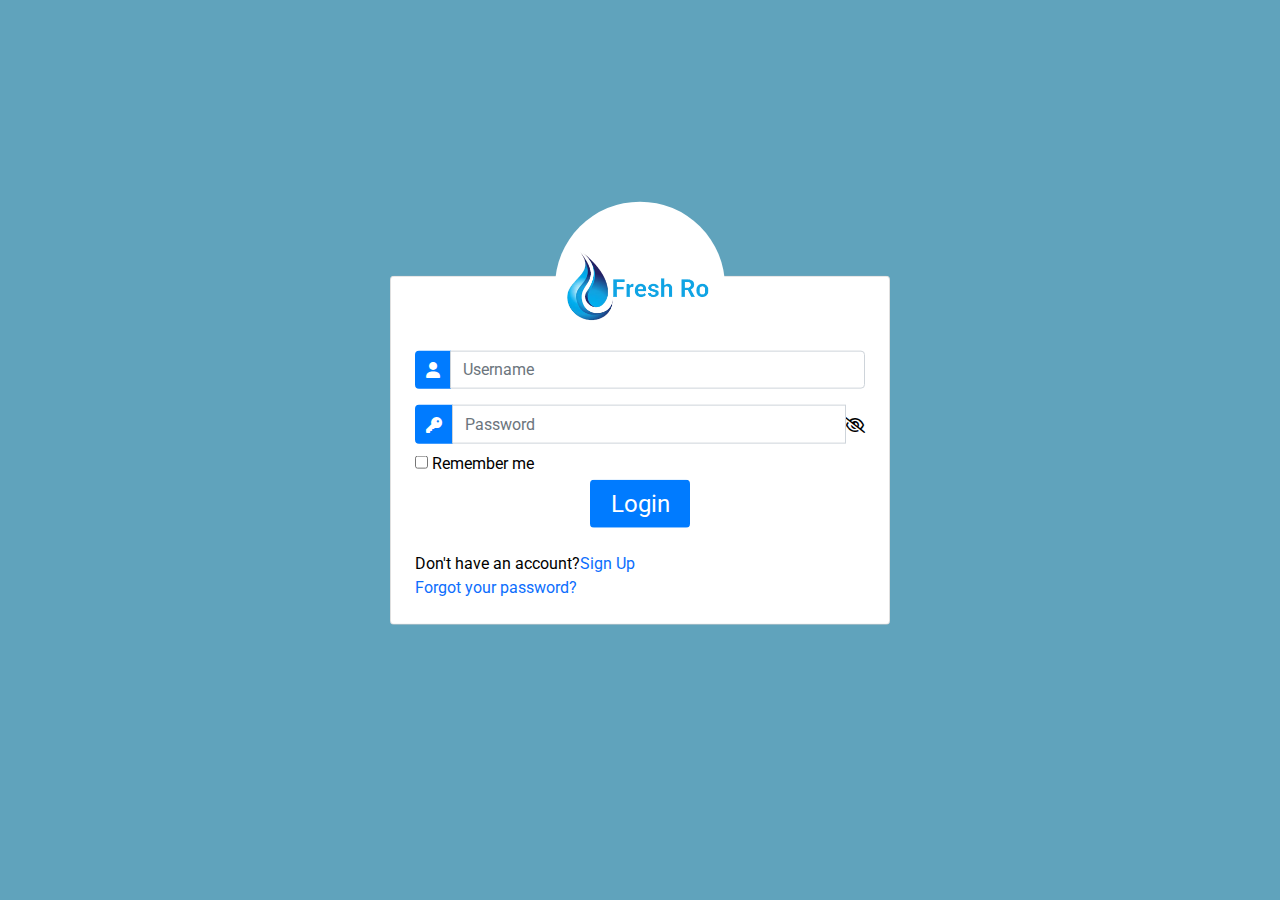
<file: login-page.html>
<!DOCTYPE html>
<html lang="en">

<head>
    <meta charset="UTF-8">
    <meta http-equiv="X-UA-Compatible" content="IE=edge">
    <meta name="viewport" content="width=device-width, initial-scale=1.0">
    <title>Fresh-Ro-Login-Here</title>
    <!-- title icon -->
    <link rel="icon" href="assets/images/tab_icon.png">
    <!-- bootstrap css -->
    <link rel="stylesheet" href="assets/css/bootstrap.min.css">
    <!-- fontawesome icon -->
    <link rel="stylesheet" href="assets/css/all.min.css">
    <!-- costume css -->
    <link rel="stylesheet" href="assets/css/main.css">
    <link rel="stylesheet" href="assets/css/login.css">
    <!-- normalize css -->
    <link rel="stylesheet" href="assets/css/normal.css">
    <!-- responsive -->
    <link rel="stylesheet" href="assets/css/resposive.css">
    <!-- google fonts -->
    <link
        href="https://fonts.googleapis.com/css2?family=Roboto:ital,wght@0,100;0,300;0,400;0,500;0,700;0,900;1,100;1,300;1,400;1,500;1,700;1,900&display=swap"
        rel="stylesheet">
</head>

<body>
    <div class="container">
        <div class="row">
            <div class="card p-4">
                <div class="d-flex justify-content-center h-100">
                    <div class="w-100">
                        <div class="d-flex justify-content-center">
                            <div class="brand_logo_container d-flex align-items-center justify-content-center">
                                <a href="index.html">
                                    <img src="assets/images/logo.png" width="100%" alt="logo">
                                </a>
                            </div>
                        </div>
                        <div class="d-flex justify-content-center form_container">
                            <form class="w-100">
                                <div class="input-group mb-3">
                                    <div class="input-group-append">
                                        <span class="input-group-text"><i class="fas fa-user"></i></span>
                                    </div>
                                    <input type="text" name="" class="form-control input_user" value=""
                                        placeholder="Username">
                                </div>
                                <div class="input-group mb-2 d-flex w-100">
                                    <div class="input-group-append">
                                        <span class="input-group-text"><i class="fas fa-key"></i></span>
                                    </div>
                                    <input class="form-control" id="password" name="password" placeholder="Password"
                                        value="" type="password">
                                        <span class="d-flex justify-content-center" onclick="showPassword()">
                                            <i style="cursor: pointer;" class="far fa-eye-slash d-flex align-items-center"
                                                id="togglePassword"></i>
                                        </span>
                                </div>
                                <div class="form-group">
                                    <div class="custom-control custom-checkbox">
                                        <input type="checkbox" class="custom-control-input" id="customControlInline">
                                        <label class="custom-control-label" for="customControlInline">Remember
                                            me</label>
                                    </div>
                                </div>
                                <div class="d-flex justify-content-center mt-1 login_container">
                                    <button type="button" name="button" class="btn login_btn">Login</button>
                                </div>
                            </form>
                        </div>

                        <div class="mt-4">
                            <div class="row">
                                <div class="col-12">
                                    <div class="sign d-flex links">
                                        Don't have an account? <a href="#" class="ml-2">Sign Up</a>
                                    </div>
                                </div>
                                <div class="sign col-12">
                                    <div class="d-flex links">
                                        <a href="#">Forgot your password?</a>
                                    </div>
                                </div>
                            </div>
                        </div>
                    </div>
                </div>
            </div>
        </div>
    </div>
    <script src="assets/js/main.js"></script>
</body>

</html>
</file>
<file: assets/css/login.css>
.card{
    max-width: 500px;
    margin: 0 auto;
    position: absolute;
    top: 50%;
    left: 50%;
    transform: translate(-50%, -50%);
}
	/* Coded with love by Mutiullah Samim */
    body,
    html {
        margin: 0;
        padding: 0;
        height: 100%;
        background: #60a3bc !important;
    }
    .user_card {
        height: 400px;
        width: 350px;
        margin-top: auto;
        margin-bottom: auto;
        position: relative;
        display: flex;
        justify-content: center;
        flex-direction: column;
        padding: 10px;
        box-shadow: 0 4px 8px 0 rgba(0, 0, 0, 0.2), 0 6px 20px 0 rgba(0, 0, 0, 0.19);
        -webkit-box-shadow: 0 4px 8px 0 rgba(0, 0, 0, 0.2), 0 6px 20px 0 rgba(0, 0, 0, 0.19);
        -moz-box-shadow: 0 4px 8px 0 rgba(0, 0, 0, 0.2), 0 6px 20px 0 rgba(0, 0, 0, 0.19);
        border-radius: 5px;

    }
    .brand_logo_container {
        position: absolute;
        height: 170px;
        width: 170px;
        top: -75px;
        border-radius: 50%;
        background: #fff;
        padding: 10px;
        text-align: center;
    }
    
    .brand_logo {
        height: 150px;
        width: 150px;
        border-radius: 50%;
        border: 2px solid white;
    }
    .form_container {
        margin-top: 50px;
    }
    .login_btn {
        width: 100px;
        padding: 5px;
        background: #007bff !important;
        color: white !important;
    }
    .login_btn:focus {
        box-shadow: none !important;
        outline: 0px !important;
    }
    .login_container {
        padding: 0 2rem;
    }
    .input-group-text {
        background: #007bff !important;
        color: white !important;
        border: 0 !important;
        padding: 0.7rem;
        border-radius: 0.25rem 0 0 0.25rem !important;
    }
    .input_user,
    .input_pass:focus {
        box-shadow: none !important;
        outline: 0px !important;
    }
    .custom-checkbox .custom-control-input:checked~.custom-control-label::before {
        background-color: #c0392b !important;
    }
    .sign a:hover{
        color: #60a3bc;
        text-decoration: underline;
    }
</file>
<file: assets/css/resposive.css>
@media (max-width: 576px) {
    .logo-1 a img {
        width: 90px;
        height: 35px;
    }

    .social_icon ul li a {
        padding: 5px;
    }

    .freshro {
        margin-left: 5px;
    }

    .topbtn {
        background-color: transparent;
        border: 1px solid #000;
    }

    .carousel-item img {
        height: 100%;
    }

    span.psw {
        display: block;
        float: none;
    }

    .cancelbtn {
        width: 100%;
    }

    .imgcontainer img {
        width: 100%;
        height: auto;
    }
}

/* Small devices (landscape phones, 576px and up) */
@media (min-width: 576px) {
    .searcro:focus.form-control {
        display: flex;
    }

    .carousel-item img {
        height: auto;
    }
}

/*  Medium devices (tablets, 768px and up) */
@media (min-width: 768px) {}

/*  Large devices (desktops, 992px and up) */
@media (min-width: 992px) {}

/* Extra large devices (large desktops, 1200px and up) */
@media (min-width: 1200px) {}
</file>
<file: assets/css/main.css>
/*  bootstrap css */
@import url("bootstrap.min.css");
/* fontawesome icon */
@import url("all.min.css");
/* normalize css */


body {
    font-family: 'Roboto', sans-serif;
    color: #000;
}

#loding {
    width: 100%;
    height: 100vh;
    background-color: #fff;
    position: fixed;
    display: flex;
    align-items: center;
    justify-content: center;
    z-index: 99999;
}

.show {
    opacity: 1;
}

#maincontent {
    opacity: 0;
    transition: all 0.25s ease-in;
    overflow: hidden;
    position: relative;
}

a {
    text-decoration: none;
}

a:hover {
    color: #007bff;
}


/* header */
.display {
    display: none !important;
}

.displayshow {
    display: show !important;
}

.costumer a {
    color: #fff;
    text-transform: uppercase;
}

.costumer a:hover {
    color: #007bff;
}

.offer {
    color: #fff;
}

.offer a {
    color: #fff;
    text-decoration: underline;
}

.offer a:hover {
    color: #007bff;
}

.btn:hover {
    color: #007bff;
}

.btn:focus {
    box-shadow: none;
}

.btn {
    font-size: 24px;
    padding: 0 10px 0 10px;
    outline: none;
}

.btn-close:focus {
    box-shadow: none;
}

input:focus-visible {
    outline-color: #007bff;
}

.counts {
    position: absolute;
    background: #000;
    color: #fff;
    min-width: 20px;
    line-height: 22px;
    height: 20px;
    top: -10px;
    right: -2px;
    border-radius: 50%;
    text-align: center;
    padding: 0 3px;
    font-size: 12px;
}

.Fresh-menu ul {
    list-style: none;
    padding: 0;
    margin: 0;
    display: flex;
}

.Fresh-menu ul li a {
    padding: 10px 15px;
    display: block;
    color: #000;
    text-transform: uppercase;
}

.Fresh-menu ul li a span {
    margin-left: 5px;
}

.Fresh-menu ul li a:hover {
    color: #007bff;
}

.search input {
    border-radius: 5px 0px 0px 5px;
}

.form-control:focus {
    box-shadow: none;
}

.search button {
    border-radius: 0px 5px 5px 0px;
    border-color: #ced4da;
    color: #000;
}

.search button:hover {
    background-color: #007bff;
    color: #fff;
}

.borderbtn {
    box-shadow: 1px 1px #ced4da;
}

.sub-menu {
    position: absolute;
    left: 0;
    z-index: 10;
    min-width: 225px;
    background-color: #fff;
    display: none;
    border-radius: 5px 5px;
}

.submenu {
    background-color: #fff;
    position: absolute;
    top: 0px;
    left: 224px;
    display: none;
    z-index: 10;
    min-width: 225px;
    border-radius: 5px 5px;
}

.sub-menu ul {
    display: block;
}

.sub-menu ul li {
    border-bottom: 1px solid #ced4da;
}

.sub-menu ul li:last-child {
    border-bottom: none;
}

.sub-menu ul li a:hover {
    background-color: #eeeaea;
    color: #000;
}

.sub:hover .sub-menu {
    display: block;
}

.menu-sab:hover .submenu {
    display: block;
}

.mobile-toggle a {
    color: #000;
    font-size: 20px;
}

.mobile-toggle a:hover {
    color: #007bff;
}

.bg-gray {
    background-color: #808888;
}

.homes {
    color: #fff;
    font-size: 16px;
    text-align: start;
}

.homesf:hover {
    background-color: #172337 !important;
}

.mobile_menu li {
    list-style-type: none;
}

.offcanvas-start {
    width: 300px;
}

.searchbtn {
    border: 1px solid #212121;
    background-color: #007bff;
    color: #fff;
    margin-top: 10px;
}

.searchbtn:focus {
    background-color: #a7a7a7;
}

.searchbtn:hover {
    color: #000;
}

.mobile_menu li button {
    color: #fff;
    width: 100%;
    border: 1px solid #fff;
}

.mobile_menu li button:focus {
    background-color: #ced4da;
}

.mobile_menu li button:hover {
    color: #fff;
}

.card-body ul {
    padding: 0;
    margin: 0;
}

.card-body ul li {
    margin-left: 15px;
}

.card-body ul li a {
    color: #fff;
}

.card-body:hover {
    background-color: #172337 !important;
}

.sub_moblie:focus {
    background-color: #172337 !important;
}

.sub_moblie:hover {
    color: #007bff !important;
}

.search {
    background-color: transparent;
    border: none;
    outline: none;
}


/* top btn */

.topbtn {
    z-index: 9999;
    display: none;
    position: fixed;
    bottom: 5%;
    right: 3%;
    border-color: #3ebff4;
    border: none;
    background-color: #007bff;
    padding: 15px;
    font-size: 18px;
    color: #fff;
    border-radius: 50px;
    width: 50px;
    height: 50px;
    justify-content: center;
    align-items: center;
}

.topbtn:hover {
    background-color: #007bff;
    border-color: #007bff;
    color: #fff;
}


/* resposive toggle mobile veiw */

.modal-dialog {
    max-width: 25%;
    margin: 0;
}

.mobile-logo {
    color: #fff;
}


/* login pnel */


/* soical icons */

.social_icon {
    top: 40%;
    left: 0;
    z-index: 9;
}

.social_icon ul {
    padding: 0;
    margin: 0;
    list-style: none;
}

.social_icon ul li a {
    color: #878787;
    font-size: 22px;
    padding: 15px;
    display: block;
}

.social_icon ul li a:hover {
    color: #007bff;
}

.freshro {
    margin-top: 15px;
    writing-mode: tb-rl;
    transform: rotate(-180deg);
    cursor: pointer;
    margin-left: 15px;
    font-size: 12px;
    font-weight: 600;
    letter-spacing: .05em;
    text-transform: uppercase;
    opacity: .7;
}

.freshro a {
    color: #000;
}

.freshro a:hover {
    color: #007bff;
}


/* scroll */

.carousel-control-prev {
    top: 50%;
    left: 5%;
    width: 50px;
    height: 50px;
}

.carousel-control-prev-icon {
    background-image: none;
    background-color: #a7a7a7;
    border-radius: 50px;
    justify-content: center;
    align-items: center;
    display: flex;
}

.carousel-control-prev-icon:hover {
    background-color: #007bff;
    color: #fff;
}

.carousel-control-next {
    top: 50%;
    right: 5%;
    width: 50px;
    height: 50px;
}

.carousel-control-next-icon {
    background-image: none;
    background-color: #a7a7a7;
    border-radius: 50px;
    justify-content: center;
    align-items: center;
    display: flex;
}

.carousel-control-next-icon:hover {
    background-color: #007bff;
    color: #fff;
}

.carousel-control-next,
.carousel-control-prev {
    color: #000 !important;
}


.carousel-item {
    width: 100%;
    height: 500px;
}

.carousel-item img {
    width: 100%;
    height: auto;
}


/* content section */

.products {
    position: relative;
    padding: 10px;
}

.products:hover {
    border: none;
}

.freshproducts {
    margin: 0 auto;
    position: relative;
    width: 200px;
    height: 250px;
}

.freshproducts img {
    position: absolute;
    bottom: 0;
    left: 0;
    right: 0;
    top: 0;
    margin: auto;
    max-width: 100%;
    max-height: 100%;
    transition: 0.8s ease-out;
}

.freshproducts img:hover {
    transform: scale(1.1);
    cursor: zoom-in;
}

.heart {
    position: absolute;
    display: inline-block;
    top: 12px;
    right: 12px;
    cursor: pointer;
}

.heartimg {
    position: relative;
    display: inline-flex;
    color: #007bff;
}

.ratings {
    padding-right: 10px;
    display: inline-block;
}

.sured-prodcuts {
    display: inline-block;
    padding-left: 48px;
}

.total-amounts {
    display: inline-block;
    padding-left: 5px;
    text-decoration: line-through;
}

.ad {
    background-color: #007bff;
    color: #fff;
    width: 35px;
    border-radius: 5px;
    display: flex;
    align-items: center;
    justify-content: center;
}

.rate {
    line-height: normal;
    display: inline-block;
    color: #fff;
    padding: 2px 4px 2px 6px;
    border-radius: 3px;
    font-weight: 500;
    font-size: 12px;
    vertical-align: middle;
    background-color: #007bff;
}

.rate-numbers {
    padding-left: 5px;
    font-weight: 500;
    color: #878787;
}

.amount {
    display: inline-block;
    font-size: 16px;
    font-weight: 500;
    color: #212121;
}

.off {
    display: inline-block;
    color: #007bff;
    font-size: 13px;
    letter-spacing: -.2px;
    padding-left: 15px;
    font-weight: 500;
}

.produt-text a {
    color: #000;
}

.products:hover {
    box-shadow: 0 3px 16px 0 rgb(0 0 0 / 11%);
}

.products:hover .produt-text a {
    color: #007bff;
}


/* footer section */

.fsimg img {
    width: 200px;
    height: 100px;
}

.footer-top {
    padding: 62px 0 45px;
    background-color: #172337;
    color: #fff;
}

.footer-buttom {
    padding: 30px 0 25px;
}

.number {
    margin-left: 10px;
}

.copyright a {
    margin-left: 5px;
}

.copyright a:hover {
    text-decoration: underline;
}

.credit_card ul {
    list-style-type: none;
    padding: 0;
    margin: 0;
    display: flex;
}

.credit_card ul li {
    margin-right: 15px;
    opacity: 0.5;
    cursor: pointer;
}

.credit_card ul li:last-child {
    margin-right: 0;
}

.credit_card ul li:hover {
    opacity: 1;
}

.number a {
    color: #fff;
}

.number a:hover {
    color: #007bff;
}

.addresh p {
    margin-bottom: 5px;
}

.footer_content {
    color: #a7a7a7;
}

.pages-content li {
    list-style-type: none;
    margin-bottom: 10px;
    margin-top: 10px;
}

.pages-content li a {
    color: #fff;
    display: block;
}

.pages-content li a:hover {
    color: #007bff;
    text-decoration: underline;
}

/* Set a style for all buttons */

button {
    background-color: #007bff;
    color: white;
    padding: 14px 20px;
    margin: 8px 0;
    border: none;
    cursor: pointer;
}

button:hover {
    opacity: 0.8;
}


/* Extra styles for the cancel button */

.cancelbtn {
    width: auto;
    padding: 10px 18px;
    background-color: #007bff;
}


/* Center the image and position the close button */

.imgcontainer {
    text-align: center;
    margin: 24px 0 12px 0;
    position: relative;
}

img.avatar {
    width: 40%;
    border-radius: 50%;
}

span.psw {
    float: right;
    padding-top: 16px;
}

.psw:hover {
    text-decoration: underline;
}


/* The Modal (background) */

.modal {
    display: none;
    /* Hidden by default */
    position: fixed;
    /* Stay in place */
    z-index: 99;
    /* Sit on top */
    left: 0;
    top: 0;
    width: 100%;
    /* Full width */
    height: 100%;
    /* Full height */
    overflow: auto;
    /* Enable scroll if needed */
    background-color: rgb(0, 0, 0);
    /* Fallback color */
    background-color: rgba(0, 0, 0, 0.4);
    /* Black w/ opacity */
    padding-top: 60px;
}


/* Modal Content/Box */

.modal-content {
    background-color: #fefefe;
    margin: 5% auto 15% auto;
    /* 5% from the top, 15% from the bottom and centered */
    border: 1px solid #888;
    width: 80%;
    /* Could be more or less, depending on screen size */
}


/* The Close Button (x) */

.close {
    position: absolute;
    right: 25px;
    top: 0;
    color: #000;
    font-size: 35px;
    font-weight: bold;
}

.close:hover,
.close:focus {
    color: #007bff;
    cursor: pointer;
}


/* Add Zoom Animation */

.animate {
    -webkit-animation: animatezoom 0.6s;
    animation: animatezoom 0.6s
}

@-webkit-keyframes animatezoom {
    from {
        -webkit-transform: scale(0)
    }

    to {
        -webkit-transform: scale(1)
    }
}

@keyframes animatezoom {
    from {
        transform: scale(0)
    }

    to {
        transform: scale(1)
    }
}
</file>
<file: assets/css/normal.css>
/*! normalize.css v8.0.1 | MIT License | github.com/necolas/normalize.css */

/* Document
   ========================================================================== */

/**
 * 1. Correct the line height in all browsers.
 * 2. Prevent adjustments of font size after orientation changes in iOS.
 */

 html {
    line-height: 1.15; /* 1 */
    -webkit-text-size-adjust: 100%; /* 2 */
  }
  
  /* Sections
     ========================================================================== */
  
  /**
   * Remove the margin in all browsers.
   */
  
  body {
    margin: 0;
  }
  
  /**
   * Render the `main` element consistently in IE.
   */
  
  main {
    display: block;
  }
  
  /**
   * Correct the font size and margin on `h1` elements within `section` and
   * `article` contexts in Chrome, Firefox, and Safari.
   */
  
  h1 {
    font-size: 2em;
    margin: 0.67em 0;
  }
  
  /* Grouping content
     ========================================================================== */
  
  /**
   * 1. Add the correct box sizing in Firefox.
   * 2. Show the overflow in Edge and IE.
   */
  
  hr {
    box-sizing: content-box; /* 1 */
    height: 0; /* 1 */
    overflow: visible; /* 2 */
  }
  
  /**
   * 1. Correct the inheritance and scaling of font size in all browsers.
   * 2. Correct the odd `em` font sizing in all browsers.
   */
  
  pre {
    font-family: monospace, monospace; /* 1 */
    font-size: 1em; /* 2 */
  }
  
  /* Text-level semantics
     ========================================================================== */
  
  /**
   * Remove the gray background on active links in IE 10.
   */
  
  a {
    background-color: transparent;
  }
  
  /**
   * 1. Remove the bottom border in Chrome 57-
   * 2. Add the correct text decoration in Chrome, Edge, IE, Opera, and Safari.
   */
  
  abbr[title] {
    border-bottom: none; /* 1 */
    text-decoration: underline; /* 2 */
    text-decoration: underline dotted; /* 2 */
  }
  
  /**
   * Add the correct font weight in Chrome, Edge, and Safari.
   */
  
  b,
  strong {
    font-weight: bolder;
  }
  
  /**
   * 1. Correct the inheritance and scaling of font size in all browsers.
   * 2. Correct the odd `em` font sizing in all browsers.
   */
  
  code,
  kbd,
  samp {
    font-family: monospace, monospace; /* 1 */
    font-size: 1em; /* 2 */
  }
  
  /**
   * Add the correct font size in all browsers.
   */
  
  small {
    font-size: 80%;
  }
  
  /**
   * Prevent `sub` and `sup` elements from affecting the line height in
   * all browsers.
   */
  
  sub,
  sup {
    font-size: 75%;
    line-height: 0;
    position: relative;
    vertical-align: baseline;
  }
  
  sub {
    bottom: -0.25em;
  }
  
  sup {
    top: -0.5em;
  }
  
  /* Embedded content
     ========================================================================== */
  
  /**
   * Remove the border on images inside links in IE 10.
   */
  
  img {
    border-style: none;
  }
  
  /* Forms
     ========================================================================== */
  
  /**
   * 1. Change the font styles in all browsers.
   * 2. Remove the margin in Firefox and Safari.
   */
  
  button,
  input,
  optgroup,
  select,
  textarea {
    font-family: inherit; /* 1 */
    font-size: 100%; /* 1 */
    line-height: 1.15; /* 1 */
    margin: 0; /* 2 */
  }
  
  /**
   * Show the overflow in IE.
   * 1. Show the overflow in Edge.
   */
  
  button,
  input { /* 1 */
    overflow: visible;
  }
  
  /**
   * Remove the inheritance of text transform in Edge, Firefox, and IE.
   * 1. Remove the inheritance of text transform in Firefox.
   */
  
  button,
  select { /* 1 */
    text-transform: none;
  }
  
  /**
   * Correct the inability to style clickable types in iOS and Safari.
   */
  
  button,
  [type="button"],
  [type="reset"],
  [type="submit"] {
    -webkit-appearance: button;
  }
  
  /**
   * Remove the inner border and padding in Firefox.
   */
  
  button::-moz-focus-inner,
  [type="button"]::-moz-focus-inner,
  [type="reset"]::-moz-focus-inner,
  [type="submit"]::-moz-focus-inner {
    border-style: none;
    padding: 0;
  }
  
  /**
   * Restore the focus styles unset by the previous rule.
   */
  
  button:-moz-focusring,
  [type="button"]:-moz-focusring,
  [type="reset"]:-moz-focusring,
  [type="submit"]:-moz-focusring {
    outline: 1px dotted ButtonText;
  }
  
  /**
   * Correct the padding in Firefox.
   */
  
  fieldset {
    padding: 0.35em 0.75em 0.625em;
  }
  
  /**
   * 1. Correct the text wrapping in Edge and IE.
   * 2. Correct the color inheritance from `fieldset` elements in IE.
   * 3. Remove the padding so developers are not caught out when they zero out
   *    `fieldset` elements in all browsers.
   */
  
  legend {
    box-sizing: border-box; /* 1 */
    color: inherit; /* 2 */
    display: table; /* 1 */
    max-width: 100%; /* 1 */
    padding: 0; /* 3 */
    white-space: normal; /* 1 */
  }
  
  /**
   * Add the correct vertical alignment in Chrome, Firefox, and Opera.
   */
  
  progress {
    vertical-align: baseline;
  }
  
  /**
   * Remove the default vertical scrollbar in IE 10+.
   */
  
  textarea {
    overflow: auto;
  }
  
  /**
   * 1. Add the correct box sizing in IE 10.
   * 2. Remove the padding in IE 10.
   */
  
  [type="checkbox"],
  [type="radio"] {
    box-sizing: border-box; /* 1 */
    padding: 0; /* 2 */
  }
  
  /**
   * Correct the cursor style of increment and decrement buttons in Chrome.
   */
  
  [type="number"]::-webkit-inner-spin-button,
  [type="number"]::-webkit-outer-spin-button {
    height: auto;
  }
  
  /**
   * 1. Correct the odd appearance in Chrome and Safari.
   * 2. Correct the outline style in Safari.
   */
  
  [type="search"] {
    -webkit-appearance: textfield; /* 1 */
    outline-offset: -2px; /* 2 */
  }
  
  /**
   * Remove the inner padding in Chrome and Safari on macOS.
   */
  
  [type="search"]::-webkit-search-decoration {
    -webkit-appearance: none;
  }
  
  /**
   * 1. Correct the inability to style clickable types in iOS and Safari.
   * 2. Change font properties to `inherit` in Safari.
   */
  
  ::-webkit-file-upload-button {
    -webkit-appearance: button; /* 1 */
    font: inherit; /* 2 */
  }
  
  /* Interactive
     ========================================================================== */
  
  /*
   * Add the correct display in Edge, IE 10+, and Firefox.
   */
  
  details {
    display: block;
  }
  
  /*
   * Add the correct display in all browsers.
   */
  
  summary {
    display: list-item;
  }
  
  /* Misc
     ========================================================================== */
  
  /**
   * Add the correct display in IE 10+.
   */
  
  template {
    display: none;
  }
  
  /**
   * Add the correct display in IE 10.
   */
  
  [hidden] {
    display: none;
  }
</file>
